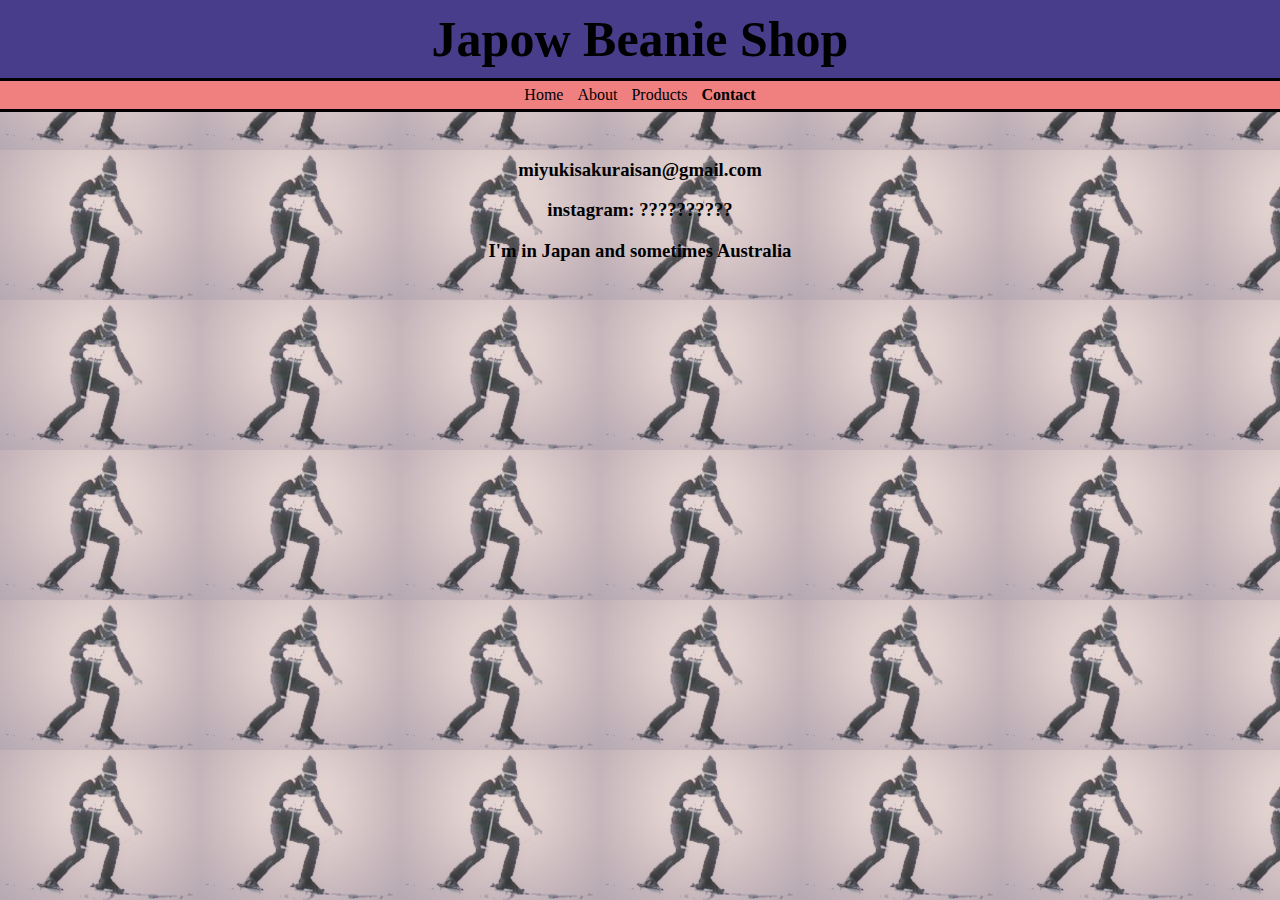
<file: Contact.html>
<!DOCTYPE html>
<html lang=en> 
	
<head>
	<title>Miyuki's Beanies</title>
	<link rel="stylesheet" type="text/css" href="./Styles/Main.css"/>
	<link rel="stylesheet" type="text/css" href="./Styles/Contact.css">
</head>
	
<!--this is how you write a comment-->
<body>	
		
	<div class=head-container>	
		<header>	
			<h1>Japow Beanie Shop</h1>
		</header>		
			<nav>	
				<ul>
					<li><a href="index.html">Home</a></li>
					<li><a href="About.html">About</a></li>
					<li><a href="Products.html">Products</a></li>
					<li><strong>Contact</strong></li>
				</ul>
			</nav>
	</div>

	<div class=contact-container>
		<h3>miyukisakuraisan@gmail.com</h3>
		<h3>instagram: ??????????</h3>
		<h3>I'm in Japan and sometimes Australia</h3>
	</div>




</body>
</html>
</file>
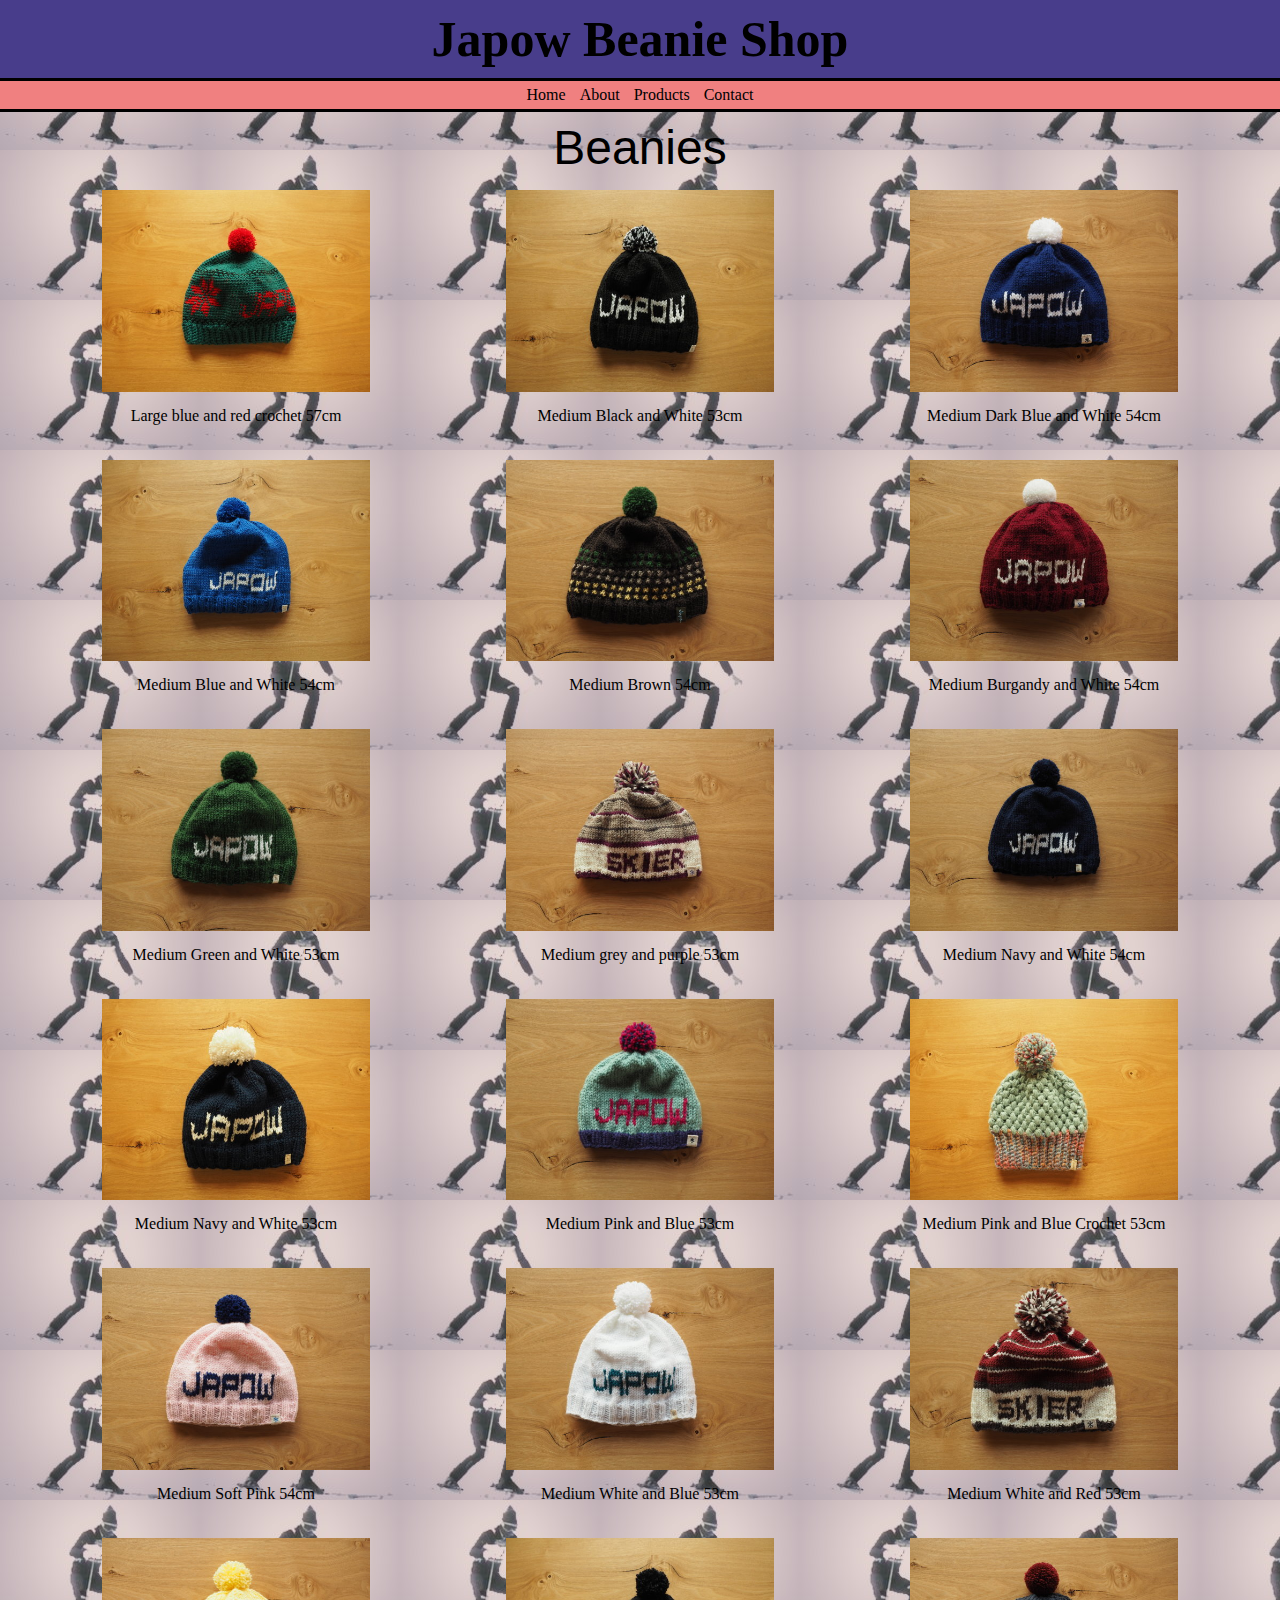
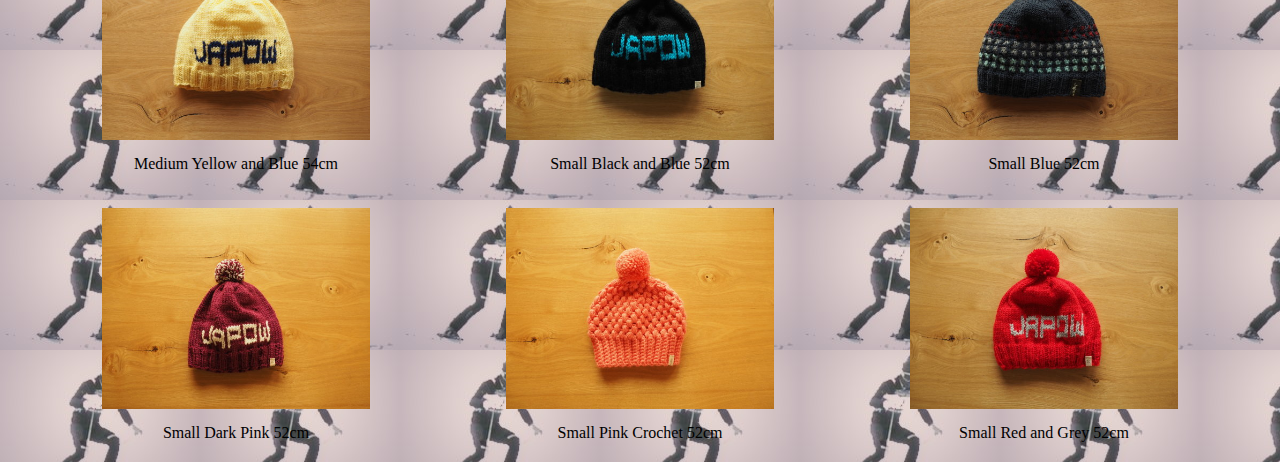
<file: Products-Beanies.html>
<!DOCTYPE html>
<html lang=en> 

<head>
	<title> Products</title>
	<link rel="stylesheet" type="text/css" href="./Styles/Main.css">
	<link rel="stylesheet" type="text/css" href="./Styles/Gallery and Products Style.css">
</head>

<body>

	<div class=head-container>	
		<header>	
			<h1>Japow Beanie Shop</h1>
		</header>		
			<nav>	
				<ul>
					<li><a href="index.html">Home</a></li>
					<li><a href="About.html">About</a></li>
					<li><a href="Products.html">Products</a></li>
					<li><a href="Contact.html">Contact</a></li>
				</ul>
			</nav>
	</div>

	<div class="Gallery">
		<h2>Beanies</h2>	
	</div>


	
<div class="Products">
<div class="product-container">
			<figure>
				<img src="Images/Products/Beanies/Large blue and red crochet 57cm.jpg" alt="Blue and red Japow beanie">
				<figcaption>Large blue and red crochet 57cm</figcaption>
			</figure>

			<figure>
				<img src="Images/Products/Beanies/Medium black and white 53cm.jpg" alt="Black and white Japow beanie">
				<figcaption>Medium Black and White 53cm</figcaption>
			</figure>

			<figure>
				<img src="Images/Products/Beanies/Medium blue 54cm.jpg" alt="Blue and white Japow beanie">
				<figcaption>Medium Dark Blue and White 54cm</figcaption>
			</figure>

			<figure>
				<img src="Images/Products/Beanies/Medium blue and white 54cm.jpg" alt="Blue and white Japow beanie">
				<figcaption>Medium Blue and White 54cm</figcaption>
			</figure>

			<figure>
				<img src="Images/Products/Beanies/Medium brown 54cm.jpg" alt="Brown Japow beanie">
				<figcaption>Medium Brown 54cm</figcaption>
			</figure>

			<figure>
				<img src="Images/Products/Beanies/Medium burgandy and white 54cm.jpg" alt="Burgandy and white Japow beanie">
				<figcaption>Medium Burgandy and White 54cm</figcaption>
			</figure>

			<figure>
				<img src="Images/Products/Beanies/Medium green and white 53cm.jpg" alt="Green and white Japow beanie">
				<figcaption>Medium Green and White 53cm</figcaption>
			</figure>

			<figure>
				<img src="Images/Products/Beanies/Medium grey and purple 53cm.jpg" alt="Grey and purple Japow beanie">
				<figcaption>Medium grey and purple 53cm</figcaption>
			</figure>

			<figure>
				<img src="Images/Products/Beanies/Medium navy 54cm.jpg" alt="Navy and white Japow beanie">
				<figcaption>Medium Navy and White 54cm</figcaption>
			</figure>
			
			<figure>
				<img src="Images/Products/Beanies/Medium navy and white 53cm.jpg" alt="Navy and white Japow beanie">
				<figcaption>Medium Navy and White 53cm</figcaption>
			</figure>

			<figure>
				<img src="Images/Products/Beanies/Medium pink and blue 53cm.jpg" alt="Pink and blue Japow beanie">
				<figcaption>Medium Pink and Blue 53cm</figcaption>
			</figure>

			<figure>
				<img src="Images/Products/Beanies/Medium pink and blue crochet 53cm.jpg" alt="Pink and Blue crochet Japow beanie">
				<figcaption>Medium Pink and Blue Crochet 53cm</figcaption>
			</figure>

			<figure>
				<img src="Images/Products/Beanies/Medium soft pink 54cm.jpg" alt="Soft Pink Japow beanie">
				<figcaption>Medium Soft Pink 54cm</figcaption>
			</figure>

			<figure>
				<img src="Images/Products/Beanies/Medium white and blue 53cm.jpg" alt="White and Blue Japow beanie">
				<figcaption>Medium White and Blue 53cm</figcaption>
			</figure>

			<figure>
				<img src="Images/Products/Beanies/Medium white and red 53cm.jpg" alt="White and Red Japow beanie">
				<figcaption>Medium White and Red 53cm</figcaption>
			</figure>

			<figure>
				<img src="Images/Products/Beanies/Medium Yellow 54cm.jpg" alt="Yellow Japow beanie">
				<figcaption>Medium Yellow and Blue 54cm</figcaption>
			</figure>

			<figure>
				<img src="Images/Products/Beanies/Small black and blue 52cm.jpg" alt="Black and Blue Japow beanie">
				<figcaption>Small Black and Blue 52cm</figcaption>
			</figure>

			<figure>
				<img src="Images/Products/Beanies/Small blue 52cm.jpg" alt="Blue Japow beanie">
				<figcaption>Small Blue 52cm</figcaption>
			</figure>

			<figure>
				<img src="Images/Products/Beanies/Small dark pink 52cm.jpg" alt="Dark Pink Japow beanie">
				<figcaption>Small Dark Pink 52cm</figcaption>
			</figure>

			<figure>
				<img src="Images/Products/Beanies/Small pink crochet 52cm.jpg" alt="Pink crochet Japow beanie">
				<figcaption>Small Pink Crochet 52cm</figcaption>
			</figure>

			<figure>
				<img src="Images/Products/Beanies/Small red and grey 52cm.jpg" alt="Red and grey Japow beanie">
				<figcaption>Small Red and Grey 52cm</figcaption>
			</figure>


</body>

<html>
</file>
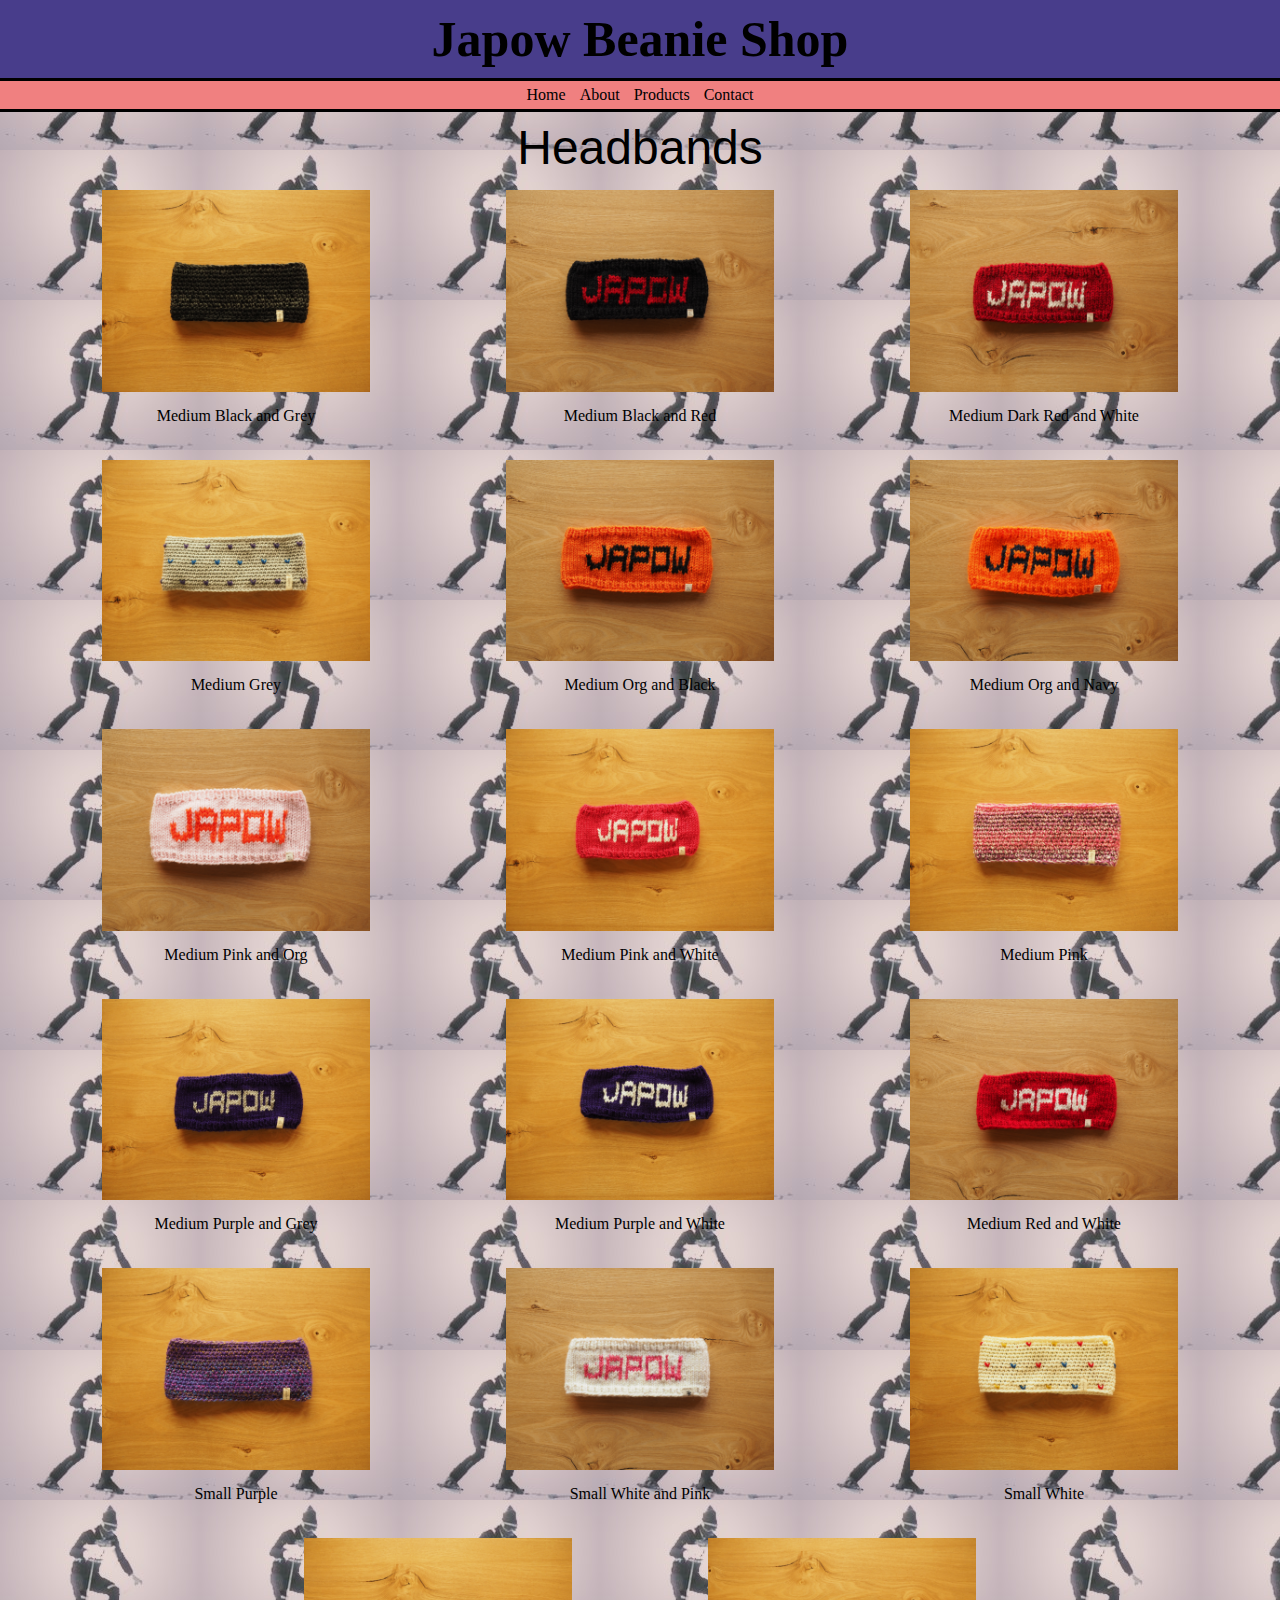
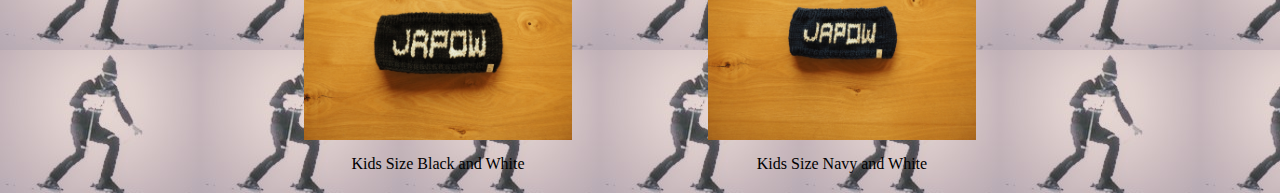
<file: Products-Headbands.html>
<!DOCTYPE html>
<html lang=en> 

<head>
	<title> Products</title>
	<link rel="stylesheet" type="text/css" href="./Styles/Main.css">
	<link rel="stylesheet" type="text/css" href="./Styles/Gallery and Products Style.css">
</head>

<body>

	<div class=head-container>	
		<header>	
			<h1>Japow Beanie Shop</h1>
		</header>		
			<nav>	
				<ul>
					<li><a href="index.html">Home</a></li>
					<li><a href="About.html">About</a></li>
					<li><a href="Products.html">Products</a></li>
					<li><a href="Contact.html">Contact</a></li>
				</ul>
			</nav>
	</div>

	<div class="Gallery">
		<h2>Headbands</h2>	
	</div>


	
<div class="Products">
	<div class="product-container">
			<figure>
				<img src="Images/Products/Headbands/Medium black and grey.jpg" alt="Black and grey headband">
				<figcaption>Medium Black and Grey</figcaption>
			</figure>

			<figure>
				<img src="Images/Products/Headbands/Medium black and red.jpg" alt="Black and red headband">
				<figcaption>Medium Black and Red</figcaption>
			</figure>

			<figure>
				<img src="Images/Products/Headbands/Medium dark red and white.jpg" alt="Medium dark red and white headband">
				<figcaption>Medium Dark Red and White</figcaption>
			</figure>

			<figure>
				<img src="Images/Products/Headbands/Medium grey.jpg" alt="Medium grey headband">
				<figcaption>Medium Grey</figcaption>
			</figure>
			
			<figure>
				<img src="Images/Products/Headbands/Medium org and black.jpg" alt="Medium org and black headband">
				<figcaption>Medium Org and Black</figcaption>
			</figure>

			<figure>
				<img src="Images/Products/Headbands/Medium org and navy.jpg" alt="Medium org and blue headband">
				<figcaption>Medium Org and Navy</figcaption>
			</figure>

			<figure>
				<img src="Images/Products/Headbands/Medium pink and org.jpg" alt="Medium pink and org headband">
				<figcaption>Medium Pink and Org</figcaption>
			</figure>

			<figure>
				<img src="Images/Products/Headbands/Medium pink and white.jpg" alt="Medium pink and white headband">
				<figcaption>Medium Pink and White</figcaption>
			</figure>

			<figure>
				<img src="Images/Products/Headbands/Medium pink.jpg" alt="Medium pink headband">
				<figcaption>Medium Pink</figcaption>
			</figure>
			<figure>
				<img src="Images/Products/Headbands/Medium purple and grey.jpg" alt="Medium Purple and Grey headband">
				<figcaption>Medium Purple and Grey</figcaption>
			</figure>
			
			<figure>
				<img src="Images/Products/Headbands/Medium purple and white.jpg" alt="Medium Purple and white headband">
				<figcaption>Medium Purple and White</figcaption>
			</figure>

			<figure>
				<img src="Images/Products/Headbands/Medium red and white.jpg" alt="Medium red and white headband">
				<figcaption>Medium Red and White</figcaption>
			</figure>
			
			<figure>
				<img src="Images/Products/Headbands/Small purple.jpg" alt="Small Purple headband">
				<figcaption>Small Purple</figcaption>
			</figure>

			<figure>
				<img src="Images/Products/Headbands/Small white and pink.jpg" alt="Small White and Pink headband">
				<figcaption>Small White and Pink</figcaption>
			</figure>

			<figure>
				<img src="Images/Products/Headbands/Small white.jpg" alt="Small white headband">
				<figcaption>Small White</figcaption>
			</figure>

			<figure>
				<img src="Images/Products/Headbands/Kids black and white.jpg" alt="Kids black and white headband">
				<figcaption>Kids Size Black and White</figcaption>
			</figure>

			<figure>
				<img src="Images/Products/Headbands/Kids navy and white.jpg" alt="Kids navy and white headband">
				<figcaption>Kids Size Navy and White</figcaption>
			</figure>
		</div>
	


</body>

<html>
</file>
<file: Styles/Main.css>
@font-face{
	font-family: "ADAM";
	src: url(../Fonts/ADAM.CG PRO.otf);
	font-family: "Komoda";
	src: url(../Fonts/Komoda.otf);
}

body {
	margin: 0;
	background-image: url(../Images/Untitled6.jpg);
	background-repeat: repeat;
	display: inline;
}

.head-container {
	position: fixed;
	width: 100%;
	background-color: darkslateblue;
	margin-top: 0;
		
}

/*Could get Miyuki to draw her logo/banner design to add here*/
header {
	margin: 0;
	text-align: center;
	font-family: Roboto, Arial, Helvetica, Sans_serif;
	font-size: 25px;

}

h1 {
	margin: 10px;
	font-family: "ADAM";
}

nav {
	display: block;
	background: lightcoral;
	border-bottom: solid;
	border-top: solid;
	list-style-type: none;

}

a {
	color: black;
	text-decoration: none;
}

a:hover {
	color: blue;
}

ul {
	margin: 0;
	text-align: center ;
	padding: 0;

}


nav ul li {
	
	display: inline-block;
	padding: 5px;
	margin: 0;
	
	
	}



 img {
	display: block;
	padding: 20px;
	margin-top: 120px;
	width: 45%;
	margin-left: auto;
	margin-right: auto;
}



footer {
	color: blue;
	clear: both;
}
</file>
<file: Styles/Contact.css>
h3 {
	display: block;
	text-align: center;
	margin-left: auto;
	margin-right: auto;
	
}

.contact-container {
	align-self: center;
	display: block;
	padding: 20px;
	margin-top: 120px;
	margin-left: auto;
	margin-right: auto;
</file>
<file: Styles/Gallery and Products Style.css>
/*contains all images*/
.product-container {
	margin: 0;
	display: flex;
	justify-content: center;
	flex-wrap: wrap;
}

/*Single images*/
figure {
	display: table-caption;
	margin:0;
	width: 30%;
	height: auto;
	padding: 10px;
	align-content: center;
}

figure figcaption {
	text-align: center;
	margin: 0 auto;
	padding: 10px;
	width: 70%;
	height: auto;
}

 img {
	margin: 0 auto;
	padding: 5px;
	width: 70%;
	height: auto;
}
/* "Gallery" Subheading*/
.Gallery {
	margin-top: 120px;
	font-family: Roboto, Arial, Helvetica, Sans_serif;
	text-align: center;
	font-size: xx-large;

}

/*I don't know why I need this, but it closes space in the "Gallery" subheading*/
h2 {
	margin:0;
	font-weight: lighter;
}


.product-container img:hover {
	opacity: 0.7;
}
</file>
